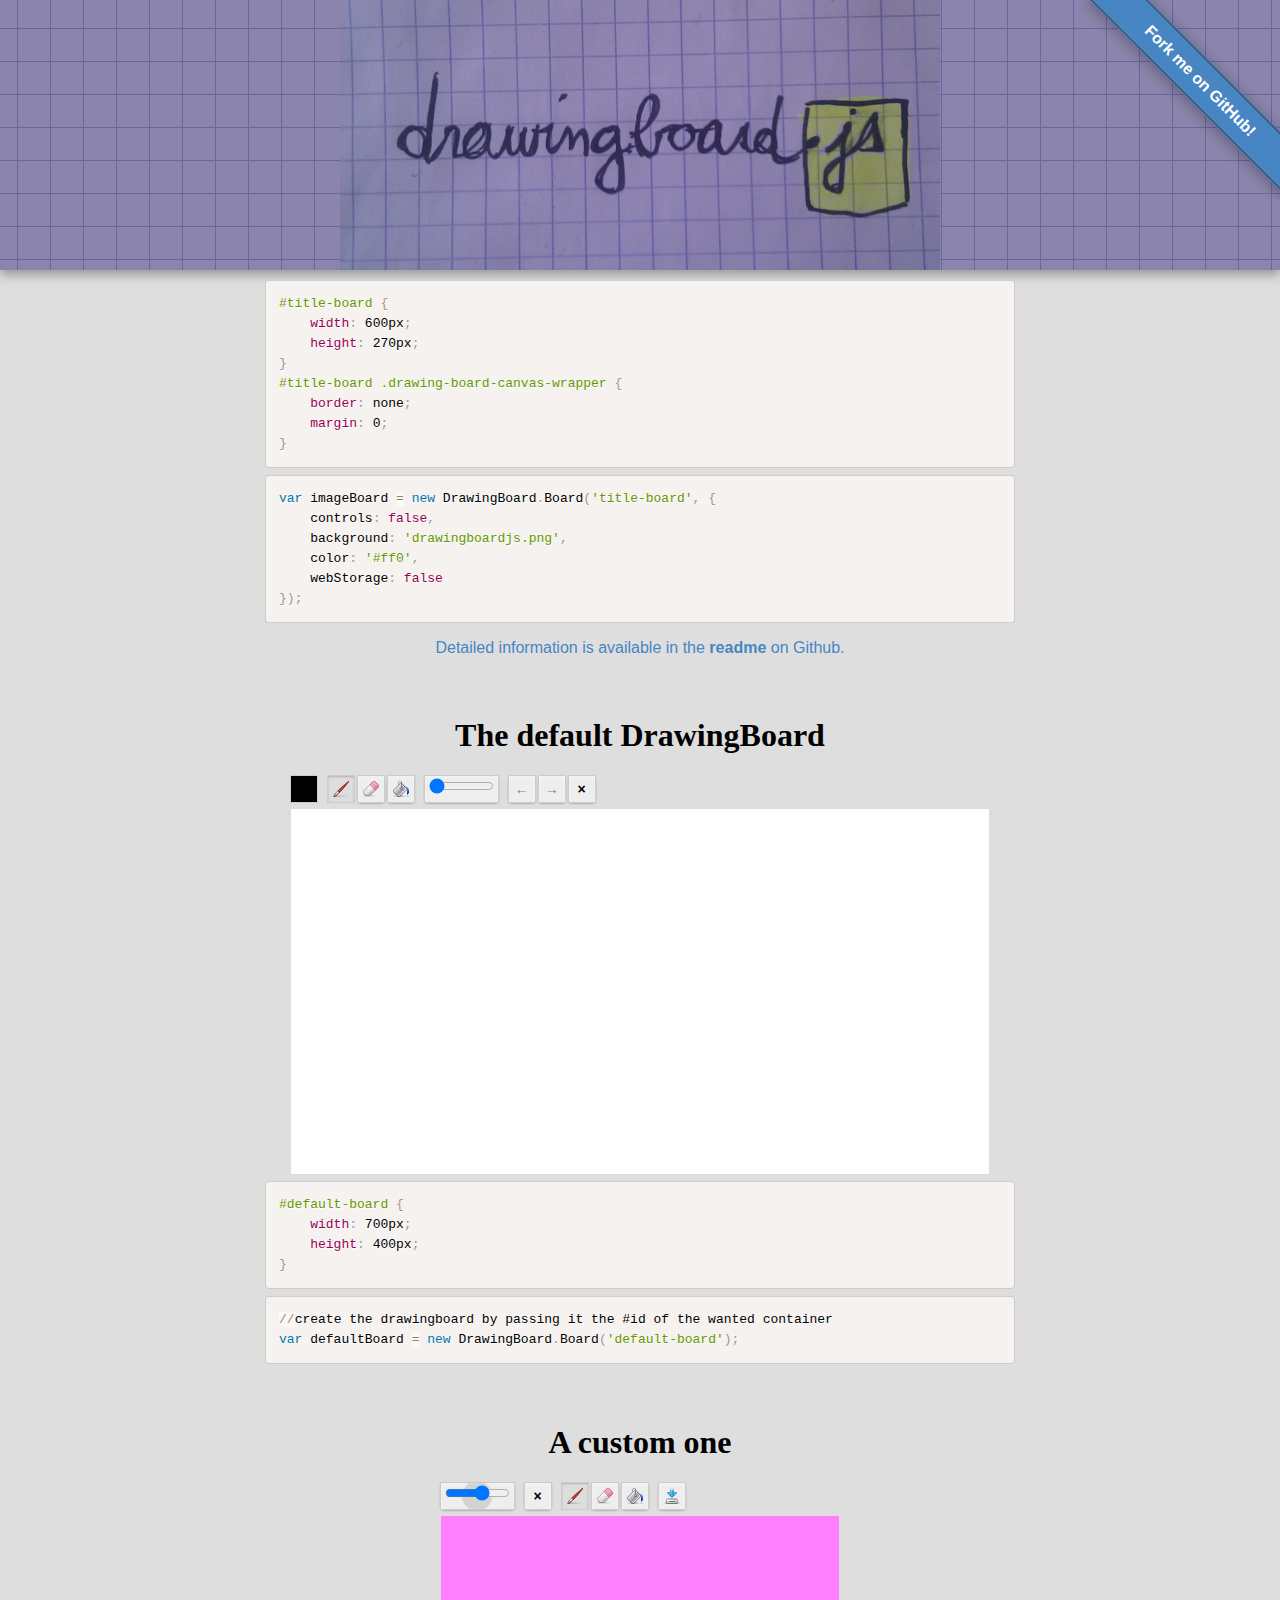
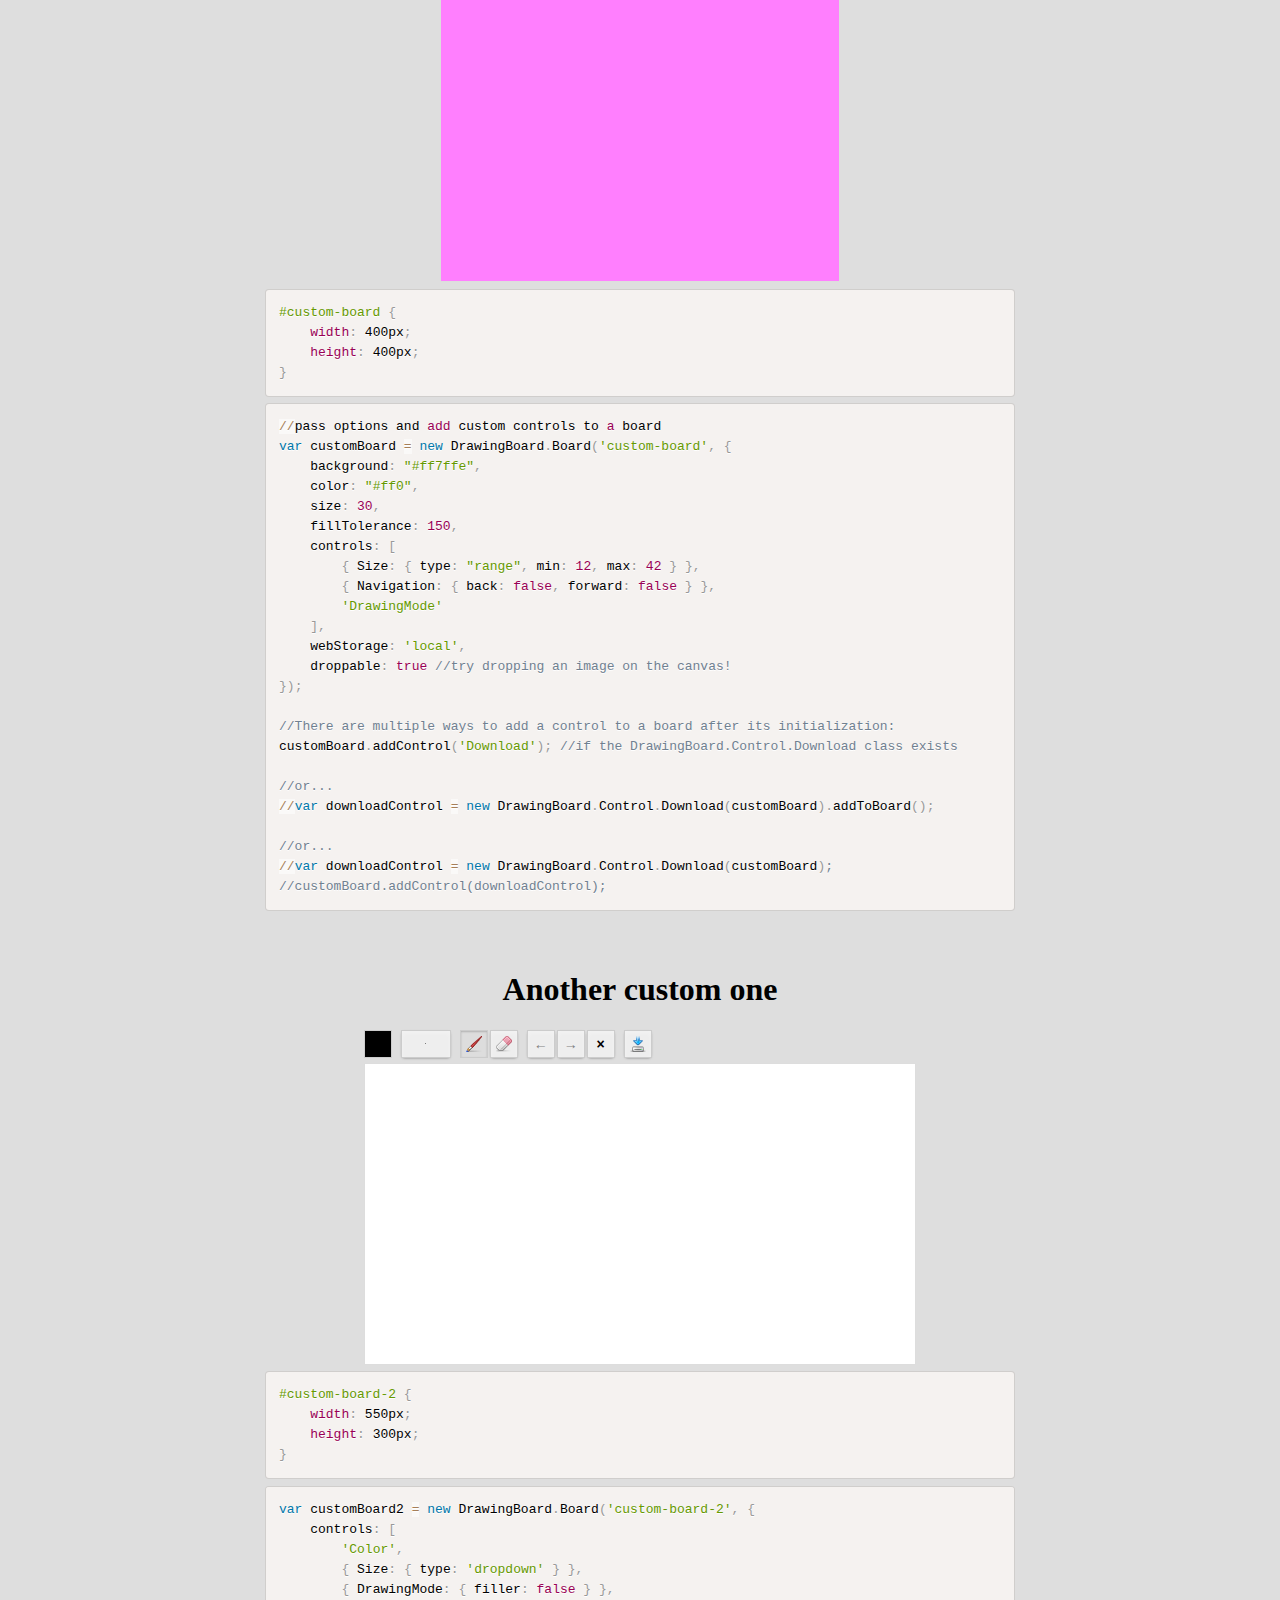
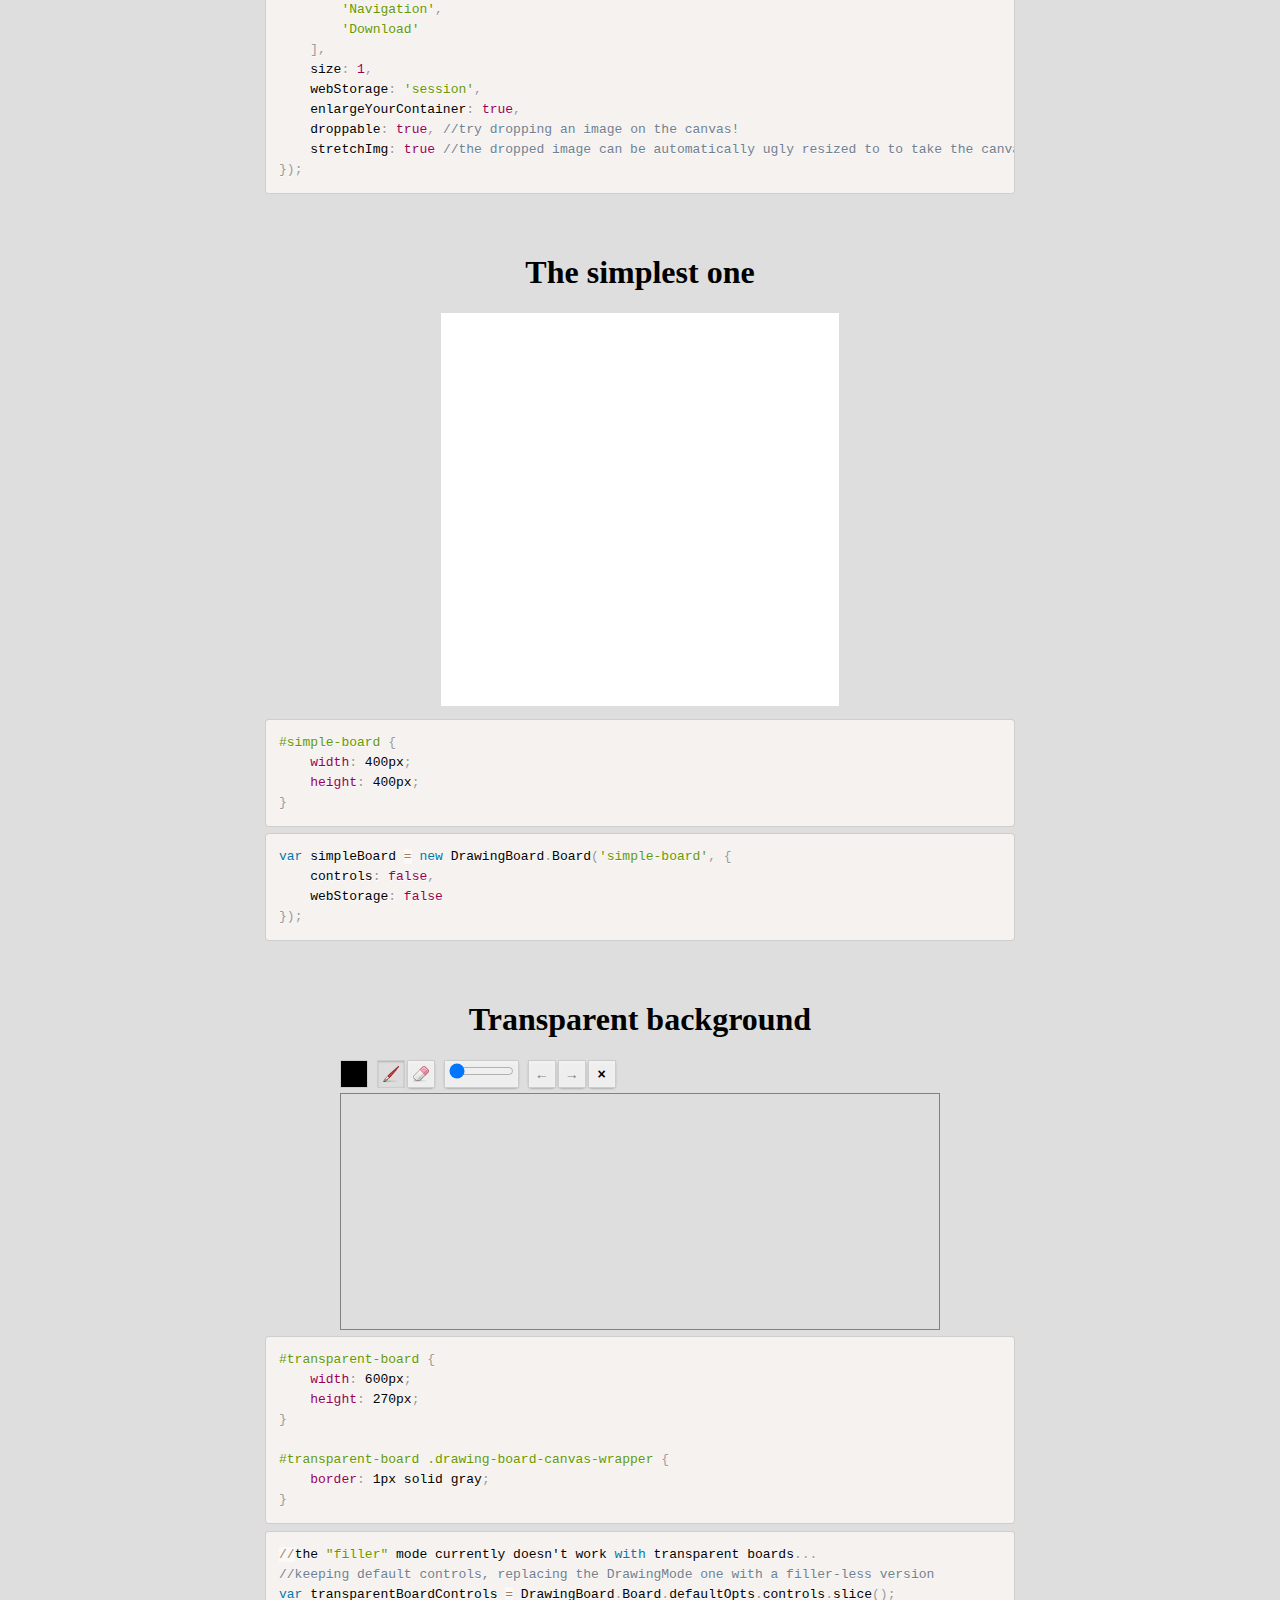
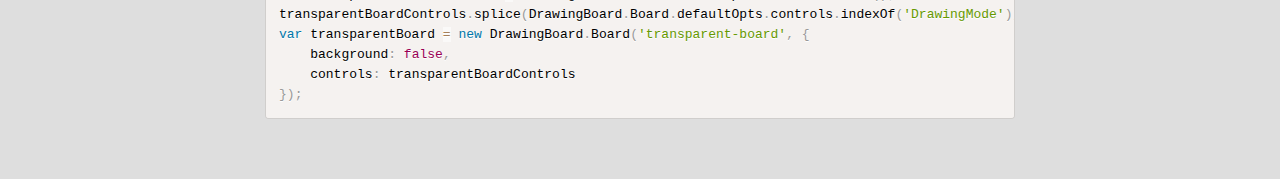
<file: game/static/Drawingboard/example/index.html>
<!DOCTYPE html>
<html lang="en">
	<head>
		<meta charset="utf-8">
		<meta http-equiv="X-UA-Compatible" content="IE=edge,chrome=1">
		<title>Drawingboard.js: a simple canvas based drawing app that you can integrate easily on your website.</title>
		<meta name="description" content="">
		<meta name="viewport" content="width=device-width">

		<link rel="stylesheet" href="prism.css">
		<link rel="stylesheet" href="website.css">


		<!-- in a production environment, you can include the minified css. It contains the css of the board and the default controls (size, nav, colors):
		<link rel="stylesheet" href="../dist/drawingboard.min.css"> -->
		<link rel="stylesheet" href="../css/drawingboard.css">

		<style>
		/*
		* drawingboards styles: set the board dimensions you want with CSS
		*/
		.board {
			margin: 0 auto;
			width: 400px;
			height: 400px;
		}
		</style>

		<style data-example="2">
			#custom-board {
				width: 400px;
				height: 400px;
			}
		</style>

		<style data-example="4">
			#simple-board {
				width: 400px;
				height: 400px;
			}
		</style>

		<style data-example="1">
			#default-board {
				width: 700px;
				height: 400px;
			}
		</style>

		<style data-example="3">
			#custom-board-2 {
				width: 550px;
				height: 300px;
			}
		</style>

		<style data-example="5">
			#title-board {
				width: 600px;
				height: 270px;
			}
			#title-board .drawing-board-canvas-wrapper {
				border: none;
				margin: 0;
			}
		</style>

		<style data-example="6">
			#transparent-board {
				width: 600px;
				height: 270px;
			}

			#transparent-board .drawing-board-canvas-wrapper {
				border: 1px solid gray;
			}
		</style>
	</head>
	<body>
		<span id="forkongithub"><a href="https://github.com/Leimi/drawingboard.js">Fork me on GitHub!</a></span>

		<noscript>JavaScript is required :(</noscript>

		<div class="header">
			<div class="board" id="title-board"></div>
		</div>

		<div id="container">
			<div data-example="5">
			</div>

			<p><a href="https://github.com/Leimi/drawingboard.js#drawingboardjs">Detailed information is available in the <strong>readme</strong> on Github.</a></p>

			<div class="example" data-example="1">
				<h1>The default DrawingBoard</h1>
				<div class="board" id="default-board"></div>
			</div>

			<div class="example" data-example="2">
				<h1>A custom one</h1>
				<div class="board" id="custom-board"></div>
			</div>

			<div class="example" data-example="3">
				<h1>Another custom one</h1>
				<div class="board" id="custom-board-2"></div>
			</div>

			<div class="example" data-example="4">
				<h1>The simplest one</h1>
				<div class="board" id="simple-board"></div>
			</div>

			<div class="example" data-example="6">
				<h1>Transparent background</h1>
				<div class="board" id="transparent-board"></div>
			</div>

		</div>

		<!-- jquery is required - zepto might do the trick too -->
		<script src="http://ajax.googleapis.com/ajax/libs/jquery/1.11.2/jquery.min.js"></script>

		<!-- in a production environment, just include the minified script. It contains the board and the default controls (size, nav, colors, download): -->
		<!--<script src="../dist/drawingboard.min.js"></script>-->

		<script src="../js/utils.js"></script>
		<script src="../js/board.js"></script>
		<script src="../js/controls/control.js"></script>
		<script src="../js/controls/color.js"></script>
		<script src="../js/controls/drawingmode.js"></script>
		<script src="../js/controls/navigation.js"></script>
		<script src="../js/controls/size.js"></script>
		<script src="../js/controls/download.js"></script>



		<script data-example="1">
			//create the drawingboard by passing it the #id of the wanted container
			var defaultBoard = new DrawingBoard.Board('default-board');
		</script>



		<!-- an input[type=range] poyfill is more than recommanded if you want to use the default "size" control with the "range" type *on every browser*
			the polyfill is loaded only if necessary via yepnope http://yepnopejs.com/

			note this is totally not required if the size control is set to "auto" or "dropdown" - the control will work with every browser with an alternate view -->
		<script src="yepnope.js"></script>
		<script>
			var iHasRangeInput = function() {
				var inputElem  = document.createElement('input'),
					smile = ':)',
					docElement = document.documentElement,
					inputElemType = 'range',
					available;
				inputElem.setAttribute('type', inputElemType);
				available = inputElem.type !== 'text';
				inputElem.value         = smile;
				inputElem.style.cssText = 'position:absolute;visibility:hidden;';
				if ( /^range$/.test(inputElemType) && inputElem.style.WebkitAppearance !== undefined ) {
					docElement.appendChild(inputElem);
					defaultView = document.defaultView;
					available = defaultView.getComputedStyle &&
						defaultView.getComputedStyle(inputElem, null).WebkitAppearance !== 'textfield' &&
						(inputElem.offsetHeight !== 0);
					docElement.removeChild(inputElem);
				}
				return !!available;
			};

			yepnope({
				test : iHasRangeInput(),
				nope : ['fd-slider.min.css', 'fd-slider.min.js'],
				callback: function(id, testResult) {
					if("fdSlider" in window && typeof (fdSlider.onDomReady) != "undefined") {
						try { fdSlider.onDomReady(); } catch(err) {}
					}
				}
			});
		</script>

		<script data-example="2">
			//pass options and add custom controls to a board
			var customBoard = new DrawingBoard.Board('custom-board', {
				background: "#ff7ffe",
				color: "#ff0",
				size: 30,
				fillTolerance: 150,
				controls: [
					{ Size: { type: "range", min: 12, max: 42 } },
					{ Navigation: { back: false, forward: false } },
					'DrawingMode'
				],
				webStorage: 'local',
				droppable: true //try dropping an image on the canvas!
			});

			//There are multiple ways to add a control to a board after its initialization:
			customBoard.addControl('Download'); //if the DrawingBoard.Control.Download class exists

			//or...
			//var downloadControl = new DrawingBoard.Control.Download(customBoard).addToBoard();

			//or...
			//var downloadControl = new DrawingBoard.Control.Download(customBoard);
			//customBoard.addControl(downloadControl);
		</script>

		<script data-example="3">
			var customBoard2 = new DrawingBoard.Board('custom-board-2', {
				controls: [
					'Color',
					{ Size: { type: 'dropdown' } },
					{ DrawingMode: { filler: false } },
					'Navigation',
					'Download'
				],
				size: 1,
				webStorage: 'session',
				enlargeYourContainer: true,
				droppable: true, //try dropping an image on the canvas!
				stretchImg: true //the dropped image can be automatically ugly resized to to take the canvas size
			});
		</script>

		<script data-example="4">
			var simpleBoard = new DrawingBoard.Board('simple-board', {
				controls: false,
				webStorage: false
			});
		</script>

		<script data-example="5">
			var imageBoard = new DrawingBoard.Board('title-board', {
				controls: false,
				background: 'drawingboardjs.png',
				color: '#ff0',
				webStorage: false
			});
		</script>

		<script data-example="6">
			//the "filler" mode currently doesn't work with transparent boards...
			//keeping default controls, replacing the DrawingMode one with a filler-less version
			var transparentBoardControls = DrawingBoard.Board.defaultOpts.controls.slice();
			transparentBoardControls.splice(DrawingBoard.Board.defaultOpts.controls.indexOf('DrawingMode'), 1, { DrawingMode: { filler: false } });
			var transparentBoard = new DrawingBoard.Board('transparent-board', {
				background: false,
				controls: transparentBoardControls
			});
		</script>

		<!-- totally not drawingboard-related code -->
		<script src="prism.js"></script>
		<script src="script.js"></script>
	</body>
</html>
</file>
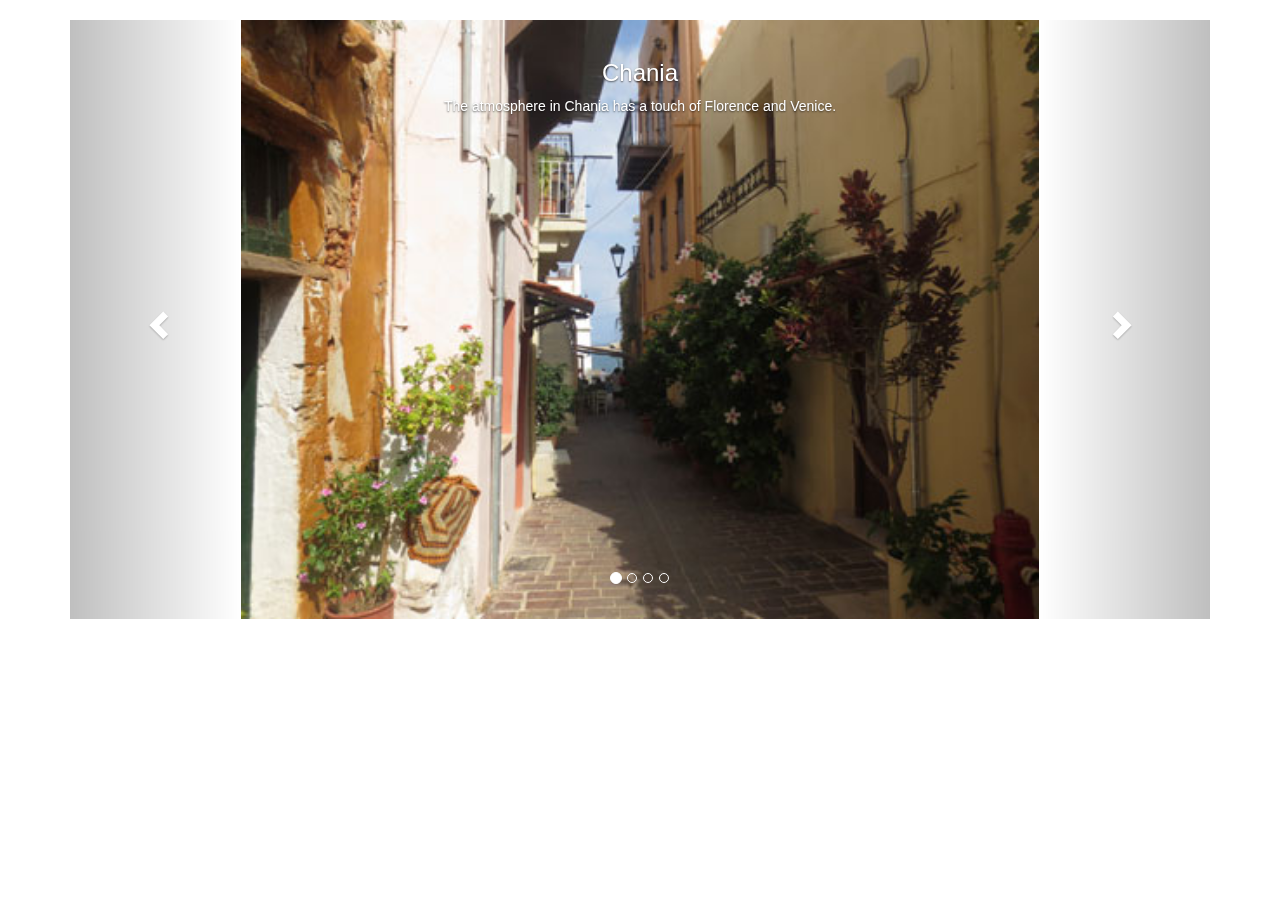
<file: bootstrap test.html>
<!DOCTYPE html>
<html lang="en">
<head>
  <title>Bootstrap Example</title>
  <meta charset="utf-8">
  <meta name="viewport" content="width=device-width, initial-scale=1">
  <link rel="stylesheet" href="http://maxcdn.bootstrapcdn.com/bootstrap/3.3.5/css/bootstrap.min.css">
  <script src="https://ajax.googleapis.com/ajax/libs/jquery/1.11.3/jquery.min.js"></script>
  <script src="http://maxcdn.bootstrapcdn.com/bootstrap/3.3.5/js/bootstrap.min.js"></script>
  <style>
  .carousel-inner > .item > img,
  .carousel-inner > .item > a > img {
      width: 70%;
      margin: auto;
  }
  .carousel-caption {
	   position: absolute;
	   top:0px
	}
  </style>
</head>
<body>

<div class="container">
  <br>
  <div id="myCarousel" class="carousel slide" data-ride="carousel">
    <!-- Indicators -->
    <ol class="carousel-indicators">
      <li data-target="#myCarousel" data-slide-to="0" class="active"></li>
      <li data-target="#myCarousel" data-slide-to="1"></li>
      <li data-target="#myCarousel" data-slide-to="2"></li>
      <li data-target="#myCarousel" data-slide-to="3"></li>
    </ol>

    <!-- Wrapper for slides -->
    <div class="carousel-inner" role="listbox">

      <div class="item active">
        <img src="[data-uri]" alt="Chania" width="460" height="345">
        <div class="carousel-caption">
          <h3>Chania</h3>
          <p>The atmosphere in Chania has a touch of Florence and Venice.</p>
        </div>
      </div>

      <div class="item">
        <img src="[data-uri]" alt="Chania" width="460" height="345">
        <div class="carousel-caption">
          <h3>Chania</h3>
          <p>The atmosphere in Chania has a touch of Florence and Venice.</p>
        </div>
      </div>
    
      <div class="item">
        <img src="[data-uri]" alt="Flower" width="460" height="345">
        <div class="carousel-caption">
          <h3>Flowers</h3>
          <p>Beatiful flowers in Kolymbari, Crete.</p>
        </div>
      </div>

      <div class="item">
        <img src="[data-uri]" alt="Flower" width="460" height="345">
        <div class="carousel-caption">
          <h3>Flowers</h3>
          <p>Beatiful flowers in Kolymbari, Crete.</p>
        </div>
      </div>
  
    </div>

    <!-- Left and right controls -->
    <a class="left carousel-control" href="#myCarousel" role="button" data-slide="prev">
      <span class="glyphicon glyphicon-chevron-left" aria-hidden="true"></span>
      <span class="sr-only">Previous</span>
    </a>
    <a class="right carousel-control" href="#myCarousel" role="button" data-slide="next">
      <span class="glyphicon glyphicon-chevron-right" aria-hidden="true"></span>
      <span class="sr-only">Next</span>
    </a>
  </div>
</div>

</body>
</html>
</file>
<file: game/static/Drawingboard/example/prism.css>
/**
 * prism.js default theme for JavaScript, CSS and HTML
 * Based on dabblet (http://dabblet.com)
 * @author Lea Verou
 */

code[class*="language-"],
pre[class*="language-"] {
	color: black;
	text-shadow: 0 1px white;
	font-family: Consolas, Monaco, 'Andale Mono', monospace;
	direction: ltr;
	text-align: left;
	white-space: pre;
	word-spacing: normal;

	-moz-tab-size: 4;
	-o-tab-size: 4;
	tab-size: 4;

	-webkit-hyphens: none;
	-moz-hyphens: none;
	-ms-hyphens: none;
	hyphens: none;
}

@media print {
	code[class*="language-"],
	pre[class*="language-"] {
		text-shadow: none;
	}
}

/* Code blocks */
pre[class*="language-"] {
	padding: 1em;
	margin: .5em 0;
	overflow: auto;
}

:not(pre) > code[class*="language-"],
pre[class*="language-"] {
	background: #f5f2f0;
}

/* Inline code */
:not(pre) > code[class*="language-"] {
	padding: .1em;
	border-radius: .3em;
}

.token.comment,
.token.prolog,
.token.doctype,
.token.cdata {
	color: slategray;
}

.token.punctuation {
	color: #999;
}

.namespace {
	opacity: .7;
}

.token.property,
.token.tag,
.token.boolean,
.token.number {
	color: #905;
}

.token.selector,
.token.attr-name,
.token.string {
	color: #690;
}

.token.operator,
.token.entity,
.token.url,
.language-css .token.string,
.style .token.string {
	color: #a67f59;
	background: hsla(0,0%,100%,.5);
}

.token.atrule,
.token.attr-value,
.token.keyword {
	color: #07a;
}


.token.regex,
.token.important {
	color: #e90;
}

.token.important {
	font-weight: bold;
}

.token.entity {
	cursor: help;
}
</file>
<file: game/static/Drawingboard/example/website.css>
/**
 * website's styles
 */
body {
	font-family: sans-serif;
	background: #dedede;
	margin: 0;
}

h1 {
	font-family: Comic Sans MS;
}

h1, p {
	text-align: center;
}

a {
	color: #4786c3;
	text-decoration: none;
}
a:hover, a:focus {
	text-decoration: underline;
}

pre {
	display: block;
	padding: 10px;
	font-size: 13px;
	line-height: 20px;
	word-break: break-all;
	word-wrap: break-word;
	white-space: pre;
	white-space: pre-wrap;
	background-color: whiteSmoke;
	border: 1px solid #CCC;
	border: 1px solid rgba(0, 0, 0, 0.15);
	border-radius: 4px;
	tab-size: 2;
}

code {
	font-family: Monaco, "Monaco for Powerline", Menlo, Consolas, "Courier New", monospace
}

/*http://codepo8.github.com/css-fork-on-github-ribbon/*/
#forkongithub a{z-index: 10;background:#4786c3;color:#ffffff;text-decoration:none;text-align:center;font-weight:bold;padding:5px 40px;font-size:1rem;line-height:2rem;position:relative;transition:0.5s;}#forkongithub a:hover{background:#3182d2;color:#ffffff;}#forkongithub a::before,#forkongithub a::after{content:"";width:100%;display:block;position:absolute;top:1px;left:0;height:1px;background:#444444;}#forkongithub a::after{bottom:1px;top:auto;}@media screen and (min-width:800px){#forkongithub{position:absolute;display:block;top:0;right:0;width:200px;overflow:hidden;height:200px;}#forkongithub a{width:200px;position:absolute;top:60px;right:-60px;transform:rotate(45deg);-webkit-transform:rotate(45deg);box-shadow:4px 2px 14px rgba(0,0,0,0.3);}}

.header {
	background-color:#8b84ac;
	background-image:
		-webkit-linear-gradient(#6b659d 1px, transparent 1px),
		-webkit-linear-gradient(0deg, #6b659d 1px, transparent 1px);
	background-image:
		-moz-linear-gradient(#6b659d 1px, transparent 1px),
		-moz-linear-gradient(0deg, #6b659d 1px, transparent 1px);
	background-image:
		linear-gradient(#6b659d 1px, transparent 1px),
		linear-gradient(90deg, #6b659d 1px, transparent 1px);
	-moz-background-size:33px 33px, 33px 33px;
	background-size:33px 33px, 33px 33px;
	background-position:-5px -5px, -16px -16px;
	box-shadow: 0 5px 10px #999;
	color: white;
	text-shadow: 0 0 2px #222;
	font-weight: bold;
}

#container {
	width: 750px;
	max-width: 100%;
	margin: 10px auto;
}

.example {
	margin: 60px 0;
}
</file>
<file: game/static/Drawingboard/css/drawingboard.css>
.drawing-board, .drawing-board * { -webkit-box-sizing: content-box; -moz-box-sizing: content-box; box-sizing: content-box; }

.drawing-board-utils-hidden, .drawing-board-controls-hidden { display: none !important; }

.drawing-board { position: relative; display: block; }

.drawing-board-canvas-wrapper { position: relative; margin: 0; border: 1px solid #ddd; }

.drawing-board-canvas { position: absolute; top: 0; left: 0; z-index: 10; width: auto; }

.drawing-board-canvas { cursor: crosshair; z-index: 20; }

.drawing-board-cursor { position: absolute; top: 0; left: 0; pointer-events: none; border-radius: 50%; background: #ccc; background: rgba(0, 0, 0, 0.2); z-index: 30; }

.drawing-board-control > button, .drawing-board-control-colors-rainbows, .drawing-board-control-size .drawing-board-control-inner, .drawing-board-control-size-dropdown { -webkit-box-sizing: border-box; -moz-box-sizing: border-box; box-sizing: border-box; overflow: hidden; border: none; background-color: #eee; padding: 2px 4px; border: 1px solid #ccc; box-shadow: 0 1px 3px -2px #121212, inset 0 2px 5px 0 rgba(255, 255, 255, 0.3); -webkit-box-shadow: 0 1px 3px -2px #121212, inset 0 2px 5px 0 rgba(255, 255, 255, 0.3); height: 28px; }

.drawing-board-control > button { cursor: pointer; min-width: 28px; line-height: 14px; }
.drawing-board-control > button:hover, .drawing-board-control > button:focus { background-color: #ddd; }
.drawing-board-control > button:active, .drawing-board-control > button.active { box-shadow: inset 0 1px 2px 0 rgba(0, 0, 0, 0.2); -webkit-box-shadow: inset 0 1px 2px 0 rgba(0, 0, 0, 0.2); background-color: #ddd; }
.drawing-board-control > button[disabled] { color: gray; }
.drawing-board-control > button[disabled]:hover, .drawing-board-control > button[disabled]:focus, .drawing-board-control > button[disabled]:active, .drawing-board-control > button[disabled].active { background-color: #eee; box-shadow: 0 1px 3px -2px #121212, inset 0 2px 5px 0 rgba(255, 255, 255, 0.3); -webkit-box-shadow: 0 1px 3px -2px #121212, inset 0 2px 5px 0 rgba(255, 255, 255, 0.3); cursor: default; }

.drawing-board-controls { margin: 0 auto; text-align: center; font-size: 0; display: table; border-spacing: 9.33333px 0; position: relative; min-height: 28px; }
.drawing-board-controls[data-align="left"] { margin: 0; left: -9.33333px; }
.drawing-board-controls[data-align="right"] { margin: 0 0 0 auto; right: -9.33333px; }
.drawing-board-canvas-wrapper + .drawing-board-controls, .drawing-board-controls + .drawing-board-canvas-wrapper { margin-top: 5px; }

.drawing-board-controls-hidden { height: 0; min-height: 0; padding: 0; margin: 0; border: 0; }

.drawing-board-control { display: table-cell; border-collapse: separate; vertical-align: middle; font-size: 16px; height: 100%; }

.drawing-board-control-inner { position: relative; height: 100%; -webkit-box-sizing: border-box; -moz-box-sizing: border-box; box-sizing: border-box; }

.drawing-board-control > button { margin: 0; vertical-align: middle; }

.drawing-board-control-colors { font-size: 0; line-height: 0; }

.drawing-board-control-colors-current { border: 1px solid #ccc; cursor: pointer; display: inline-block; width: 26px; height: 26px; }

.drawing-board-control-colors-rainbows { display: inline-block; margin-left: 5px; position: absolute; left: 0; top: 33px; margin-left: 0; z-index: 100; width: 250px; height: auto; padding: 4px; }

.drawing-board-control-colors-rainbow { height: 18px; }

.drawing-board-control-colors-picker:first-child { margin-right: 5px; }

.drawing-board-control-colors-picker { display: inline-block; width: 18px; height: 18px; cursor: pointer; }

.drawing-board-control-colors-picker[data-color="rgba(255, 255, 255, 1)"] { width: 16px; height: 17px; border: 1px solid #ccc; border-bottom: none; }

.drawing-board-control-colors-picker:hover { width: 16px; height: 16px; border: 1px solid #555; }

.drawing-board-control-drawingmode > button { margin-right: 2px; }
.drawing-board-control-drawingmode > button:last-child { margin-right: 0; }

.drawing-board-control-drawingmode-pencil-button { overflow: hidden; *text-indent: -9999px; background-image: url('[data-uri]'); background-position: 50% 50%; background-repeat: no-repeat; }
.drawing-board-control-drawingmode-pencil-button:before { content: ""; display: block; width: 0; height: 100%; }

.drawing-board-control-drawingmode-eraser-button { overflow: hidden; *text-indent: -9999px; background-image: url('[data-uri]'); background-position: 50% 50%; background-repeat: no-repeat; }
.drawing-board-control-drawingmode-eraser-button:before { content: ""; display: block; width: 0; height: 100%; }

.drawing-board-control-drawingmode-filler-button { overflow: hidden; *text-indent: -9999px; background-image: url('[data-uri]'); background-position: 50% 50%; background-repeat: no-repeat; }
.drawing-board-control-drawingmode-filler-button:before { content: ""; display: block; width: 0; height: 100%; }

.drawing-board-control-navigation > button { font-family: Helvetica, Arial, sans-serif; font-size: 14px; font-weight: bold; margin-right: 2px; }
.drawing-board-control-navigation > button:last-child { margin-right: 0; }

.drawing-board-control-size[data-drawing-board-type="range"] .drawing-board-control-inner { width: 75px; }
.drawing-board-control-size[data-drawing-board-type="dropdown"] .drawing-board-control-inner { overflow: visible; }

.drawing-board-control-size-range-input { position: relative; width: 100%; z-index: 100; margin: 0; padding: 0; border: 0; }

.drawing-board-control-size-range-current, .drawing-board-control-size-dropdown-current span, .drawing-board-control-size-dropdown span { display: block; background: #333; opacity: .8; }

.drawing-board-control-size-range-current { display: inline-block; opacity: .15; position: absolute; pointer-events: none; left: 50%; top: 50%; z-index: 50; }

.drawing-board-control-size-dropdown-current { display: block; height: 100%; width: 40px; overflow: hidden; position: relative; }
.drawing-board-control-size-dropdown-current span { position: absolute; left: 50%; top: 50%; }

.drawing-board-control-size-dropdown { position: absolute; left: -6px; top: 33px; height: auto; list-style-type: none; margin: 0; padding: 0; z-index: 100; }
.drawing-board-control-size-dropdown li { display: block; padding: 4px; margin: 3px 0; min-height: 16px; }
.drawing-board-control-size-dropdown li:hover { background: #ccc; }
.drawing-board-control-size-dropdown span { margin: 0 auto; }

.drawing-board-control-download-button { overflow: hidden; *text-indent: -9999px; background-image: url('[data-uri]'); background-position: 50% 50%; background-repeat: no-repeat; }
.drawing-board-control-download-button:before { content: ""; display: block; width: 0; height: 100%; }
</file>
